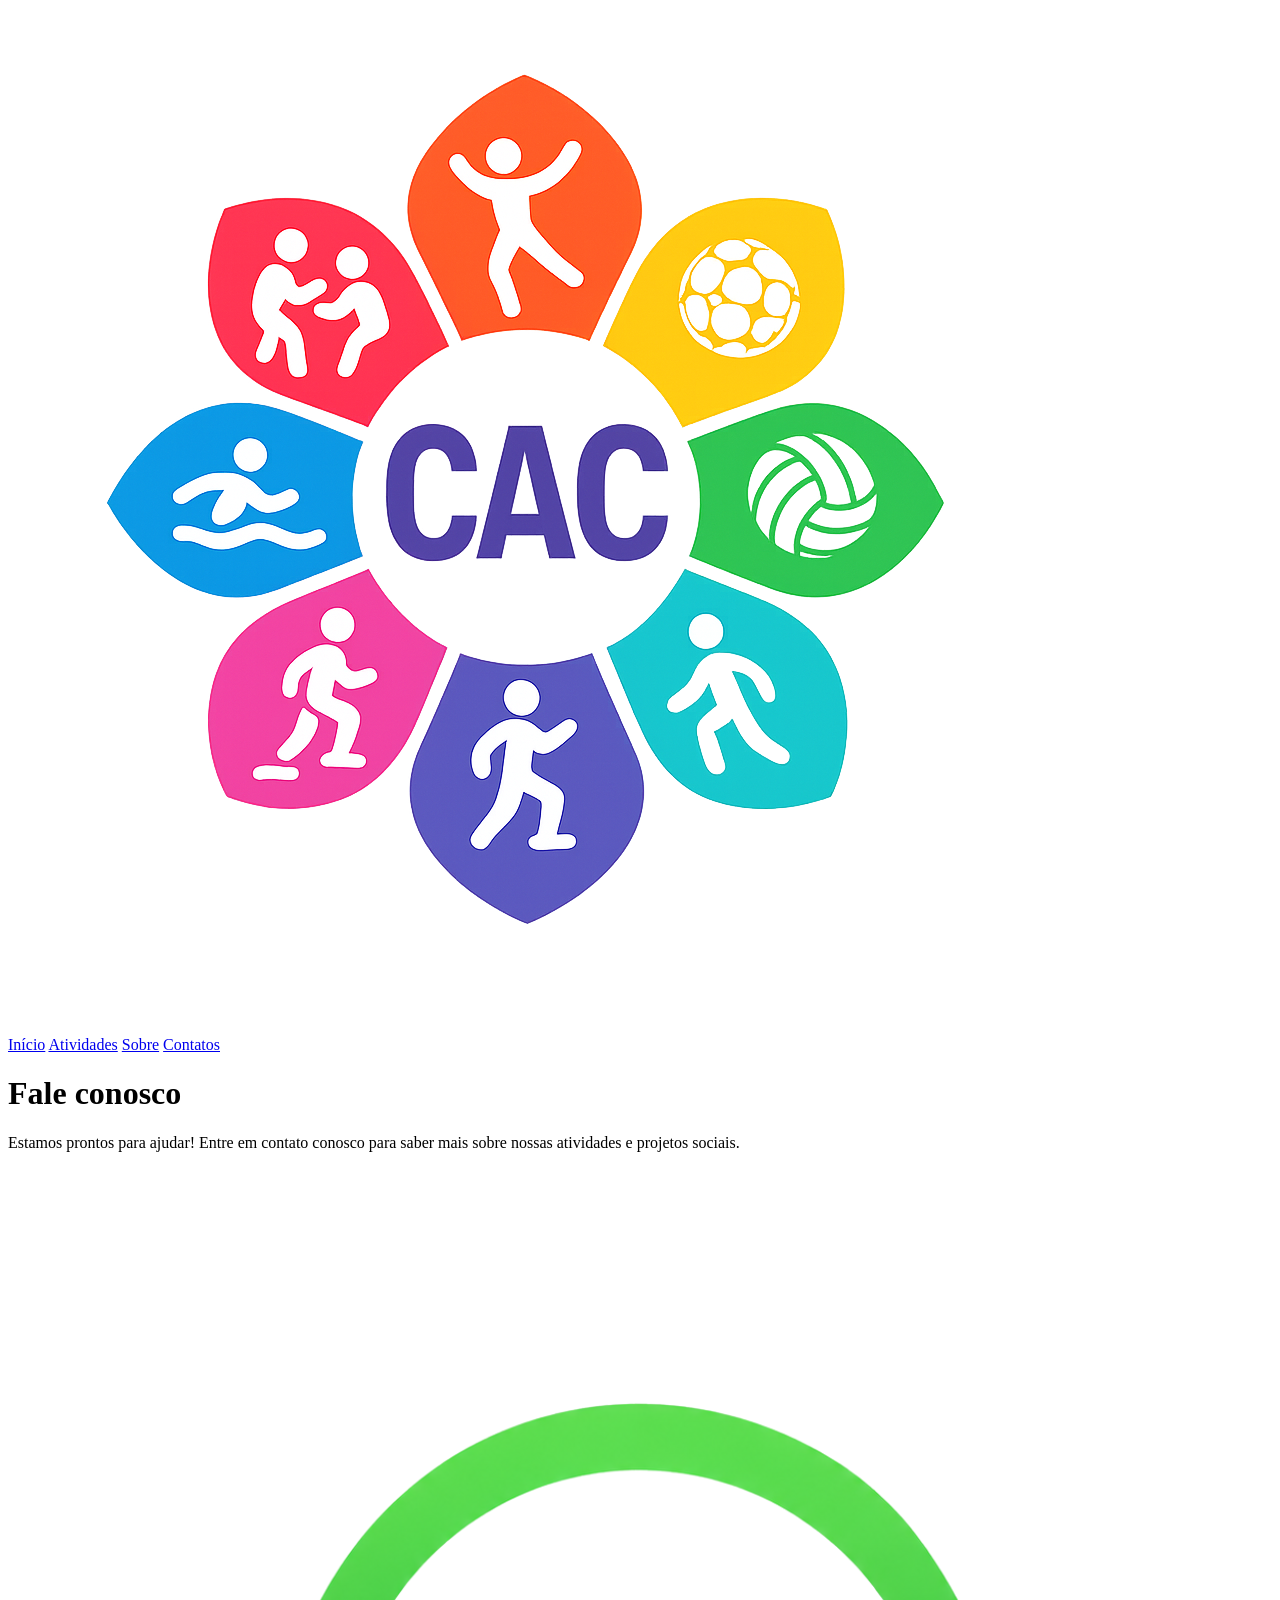
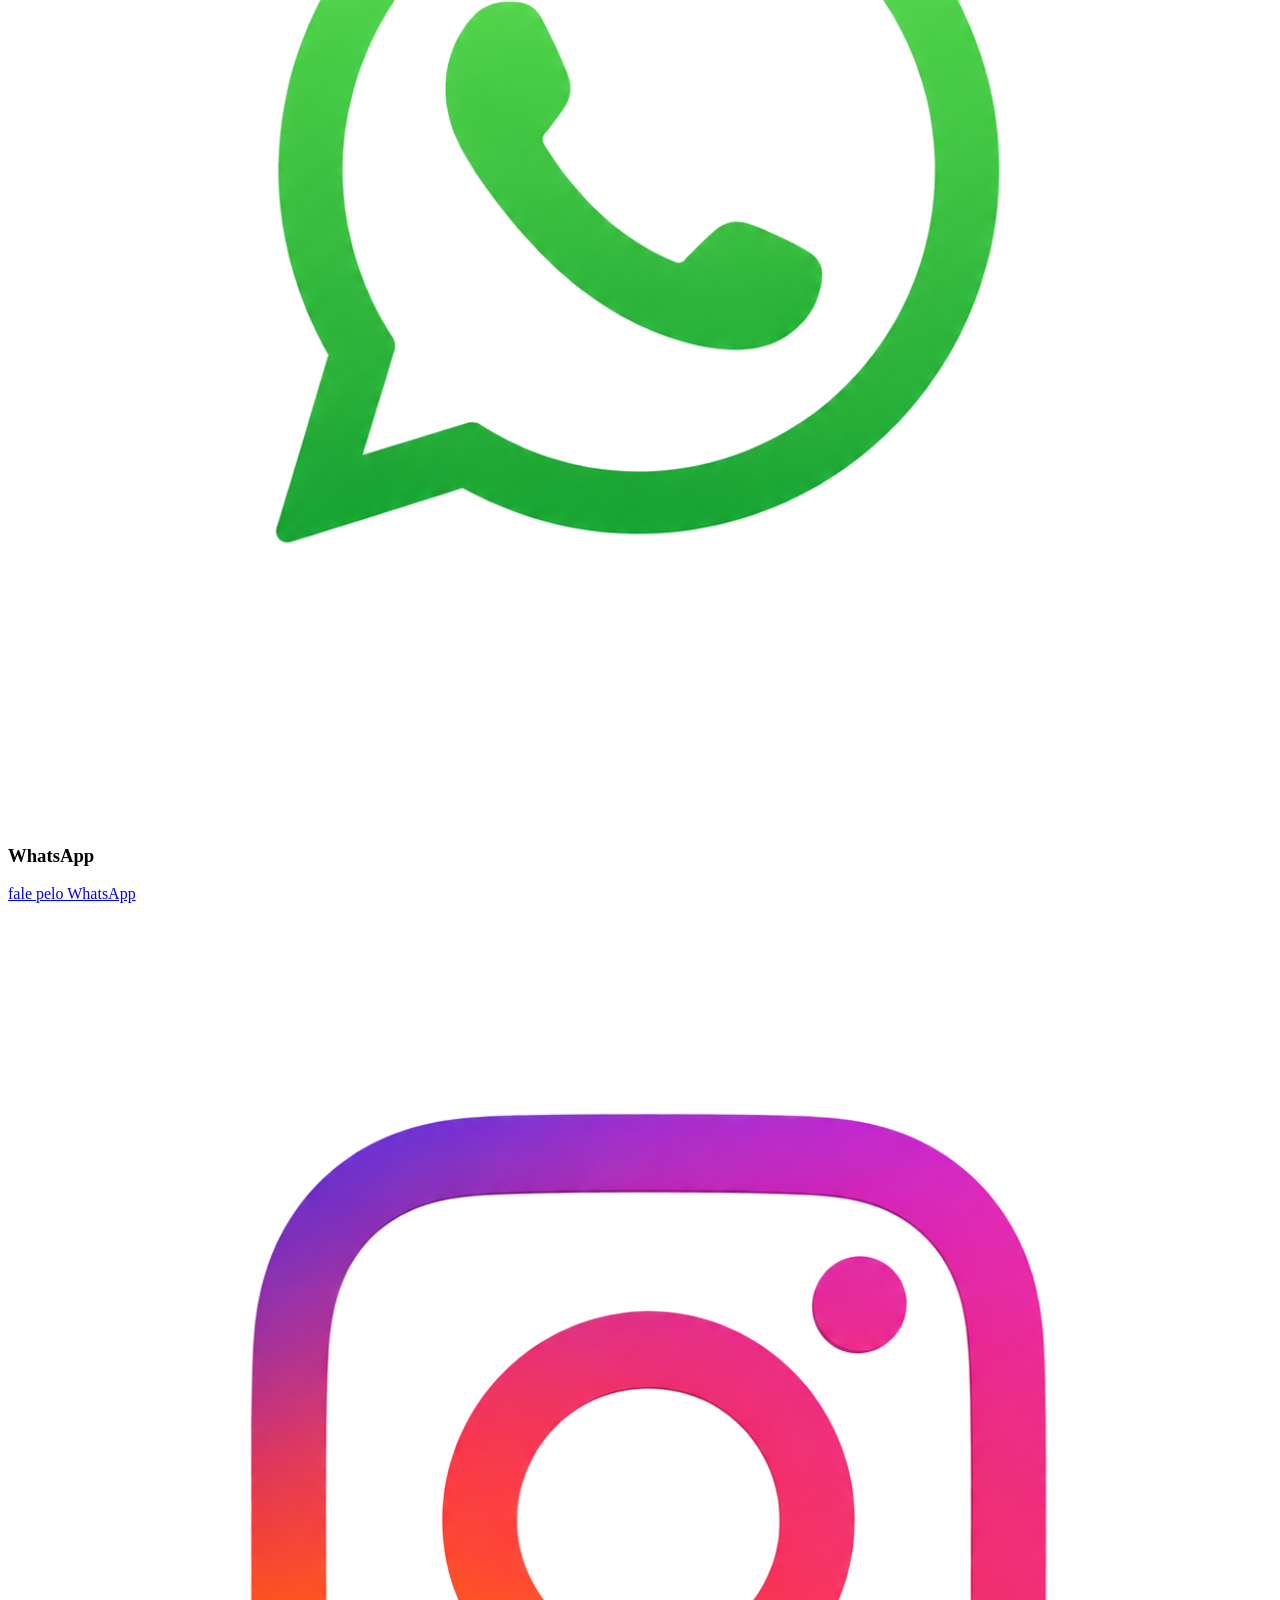
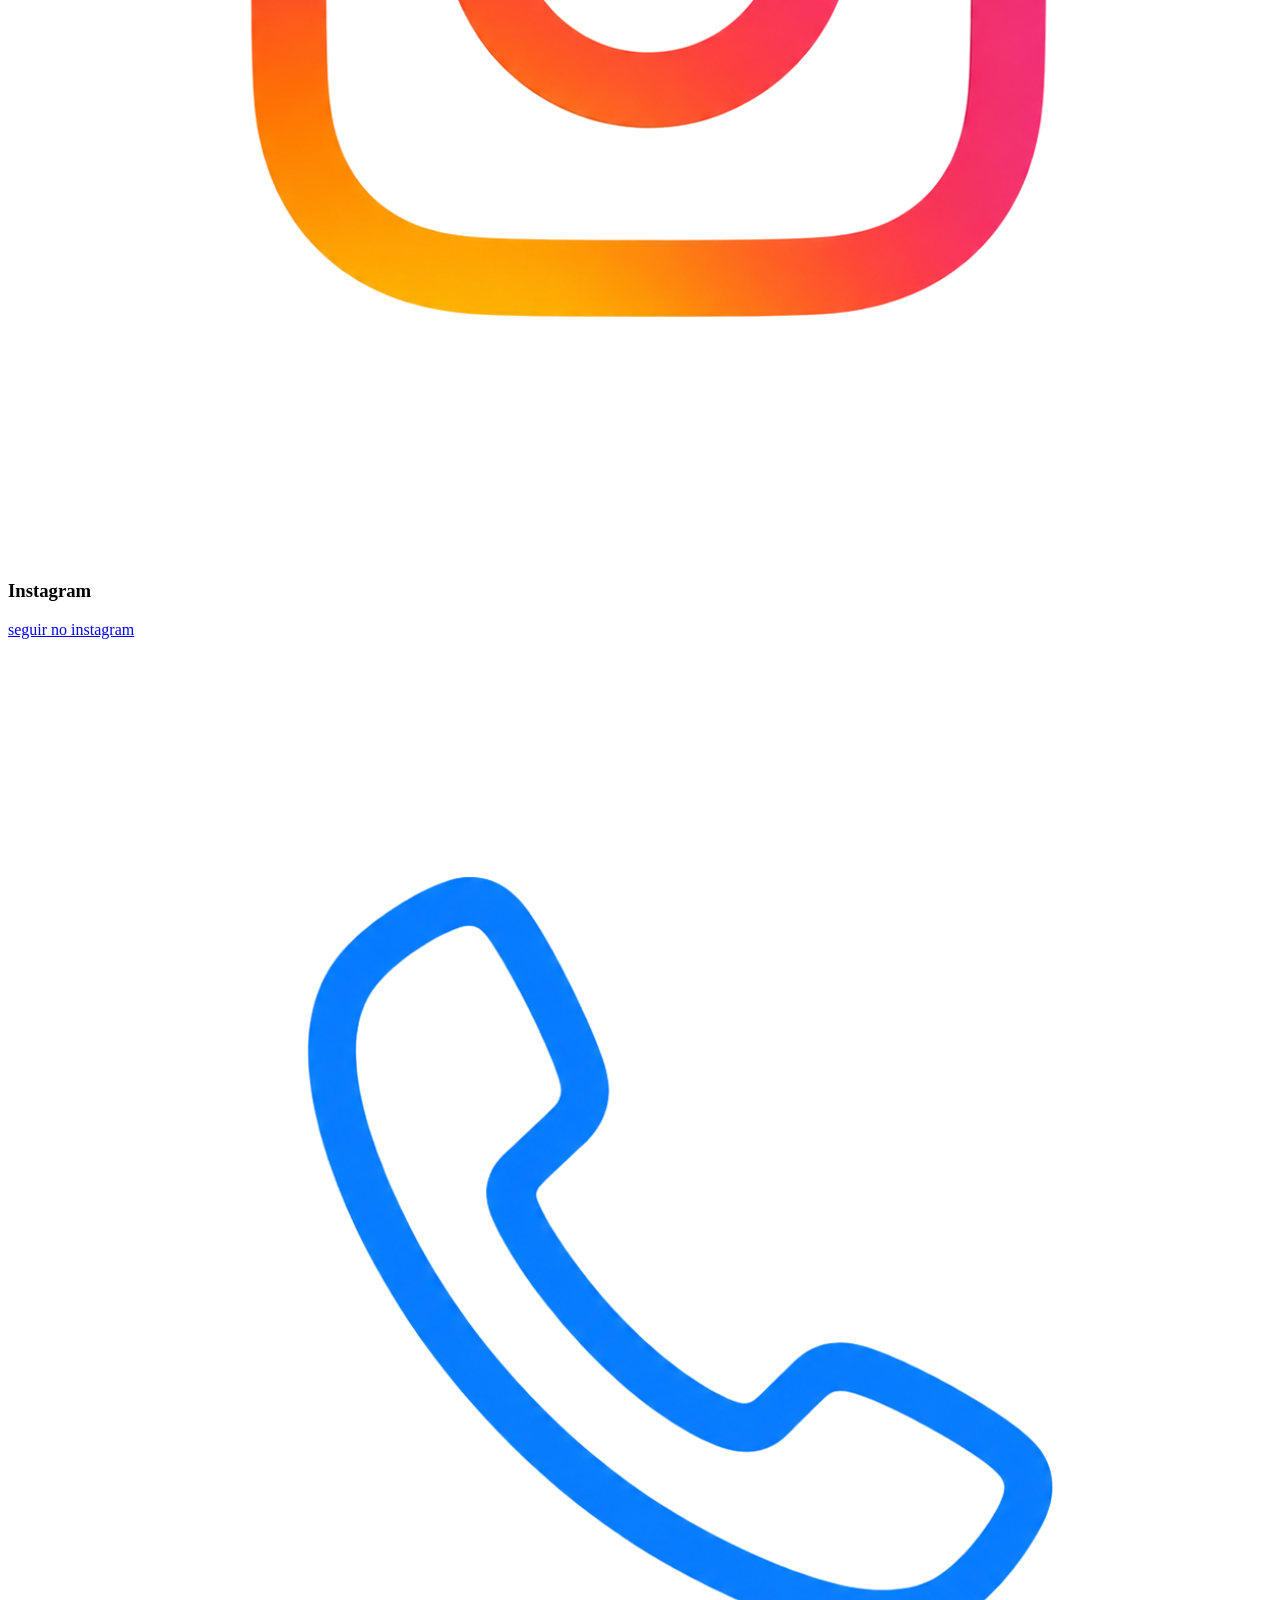
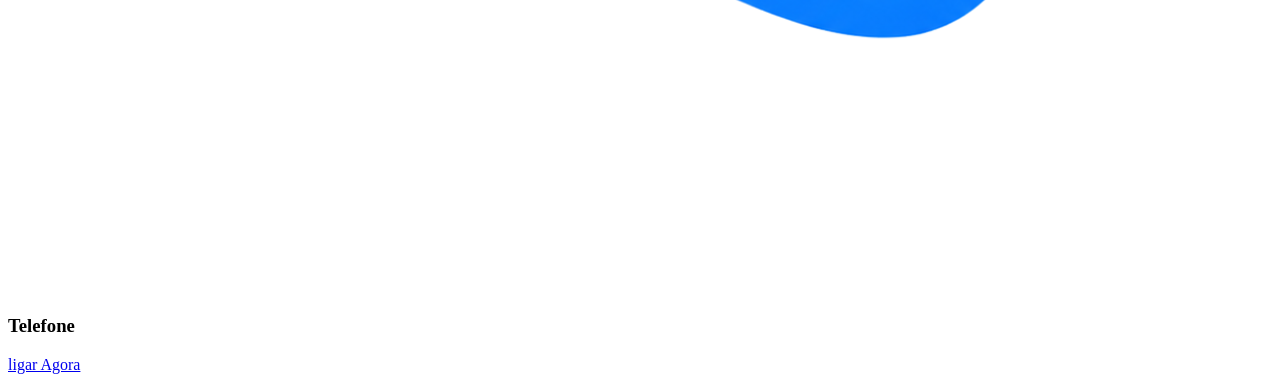
<file: contatos.html>
<!DOCTYPE html>
<html lang="pt-br">
<head>
    <meta charset="UTF-8">
    <meta name="viewport" content="width=device-width, initial-scale=1.0">
    <title>Document</title>
</head>
<body>

<nav>

  <div class="logo">
    <img src="img/logo.png" alt="CAC">
  </div>

  <a href="index.html">Início</a>
  <a href="atividade.html">Atividades</a>
  <a href="sobre.html">Sobre</a>
  <a href="contatos.html">Contatos</a>

</nav>
    
      <div class="container">
        <h1>Fale conosco</h1>
 <p>Estamos prontos para ajudar! Entre em contato conosco para saber mais sobre nossas atividades e projetos sociais.</p>

 <div class="card verde">
      <img src="img/whatsapp.png" alt="WhatsApp">
      <h3>WhatsApp</h3>
      <a href="#" class="btn">fale pelo WhatsApp</a>
    </div>

 <div class="card laranja">
      <img src="img/instagram.png" alt="Instagram">
      <h3>Instagram</h3>
      <a href="#" class="btn">seguir no instagram</a>
    </div>


     <div class="card azul">
      <img src="img/Telefone.png" alt="Telefone">
      <h3>Telefone</h3>
      <a href="#" class="btn">ligar Agora</a>
    </div>


</body>
</html>
</file>
